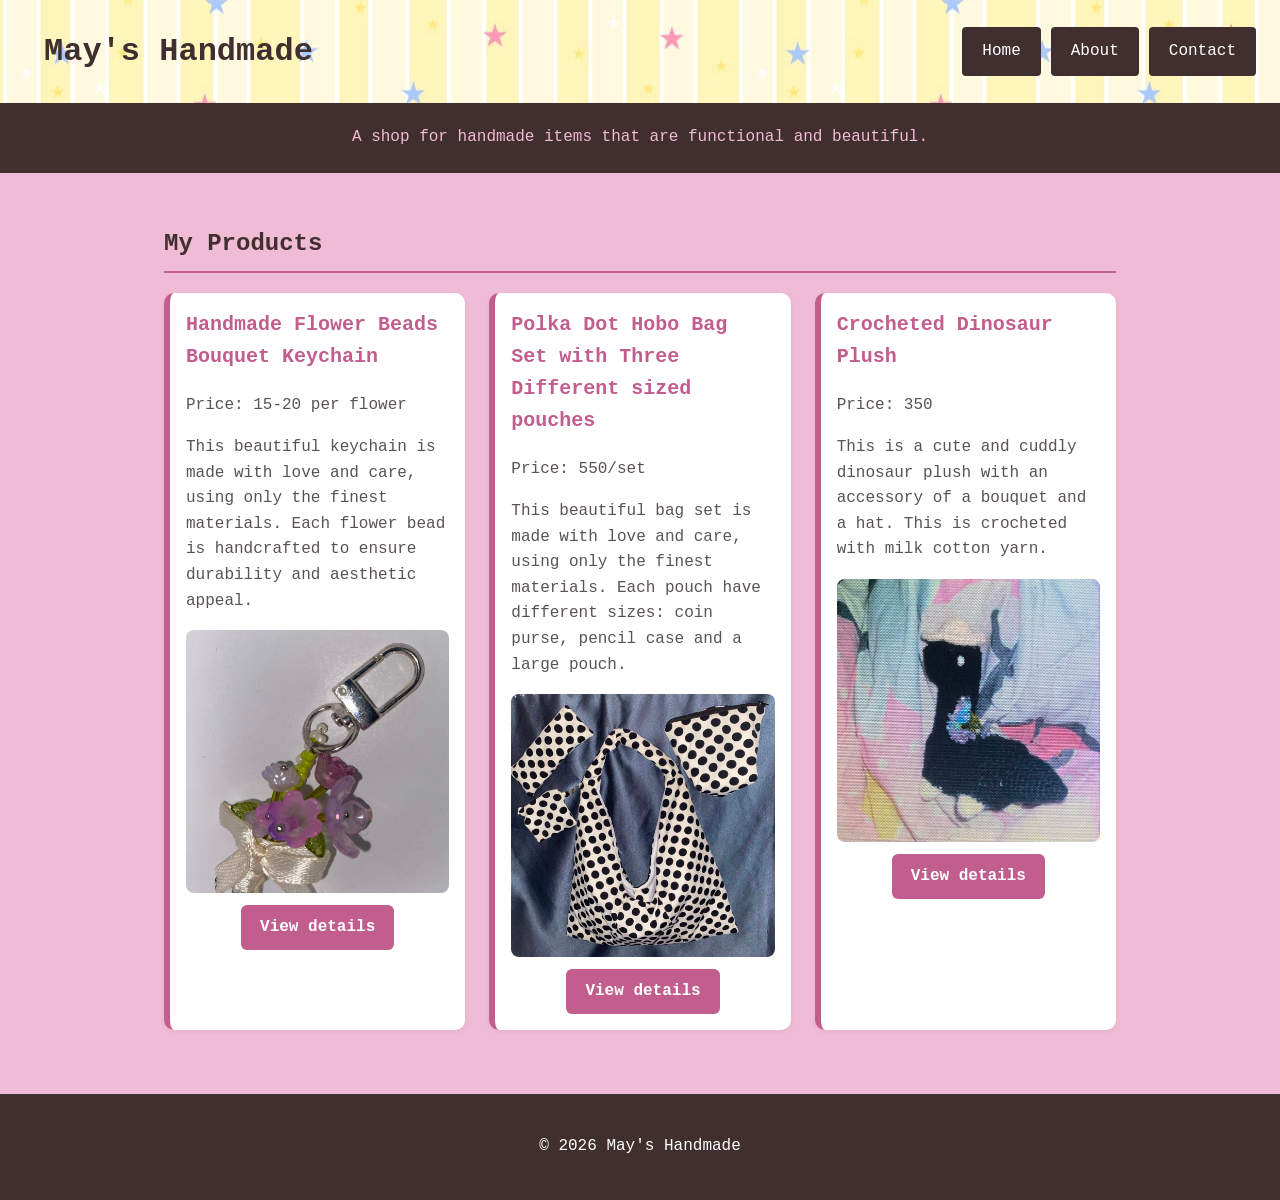
<file: index.html>
<!DOCTYPE html>
<html lang="en">
<head>
    <meta charset="UTF-8">
    <meta name="viewport" content="width=device-width, initial-scale=1.0">
    <title>May's Handmade</title>
    <link rel="stylesheet" href="style.css">
</head>

<body>

    <header class="shop-banner">
        <h1>May's Handmade</h1>

        <nav>
            <ul>
                <li><a href="index.html">Home</a></li>
                <li><a href="about.html">About</a></li>
                <li><a href="contact.html">Contact</a></li>
            </ul>
        </nav>
    </header>

    <p class="header-description">A shop for handmade items that are functional and beautiful.</p>

    <main>
        <h2>My Products</h2>
        <div class="product-grid">
            <article class="product-card">
                <h3>Handmade Flower Beads Bouquet Keychain</h3>

                <p>Price: 15-20 per flower</p>

                <p>
                    This beautiful keychain is made with love and care, using only
                    the finest materials. Each flower bead is handcrafted to ensure
                    durability and aesthetic appeal.
                </p>

                <img src="flower-keychain.jpg"
                    alt="Handmade Flower Beads Bouquet Keychain"
                    width="300"
                    height="300">

                <a href="products/flower-keychain.html">View details</a>
            </article>


            <article class="product-card">
                <h3>Polka Dot Hobo Bag Set with Three Different sized pouches</h3>

                <p>Price: 550/set</p>

                <p>
                    This beautiful bag set is made with love and care, using only
                    the finest materials. Each pouch have different sizes:
                    coin purse, pencil case and a large pouch.
                </p>

                <img src="polka-dot-bag.jpg"
                    alt="Polka Dot Hobo Bag Set"
                    width="300"
                    height="300">

                <a href="products/polka-dot-bag.html">View details</a>
            </article>


            <article class="product-card">
                <h3>Crocheted Dinosaur Plush</h3>

                <p>Price: 350</p>

                <p>
                    This is a cute and cuddly dinosaur plush with an accessory
                    of a bouquet and a hat. This is crocheted with milk cotton yarn.
                </p>

                <img src="dinosaur-plush.jpg"
                    alt="Crocheted Dinosaur Plush"
                    width="300"
                    height="300">

                <a href="products/dinosaur-plush.html">View details</a>
            </article>
        </div>
    </main>

    <footer>
        <p>&copy; 2026 May's Handmade</p>
    </footer>

</body>

</html>
</file>
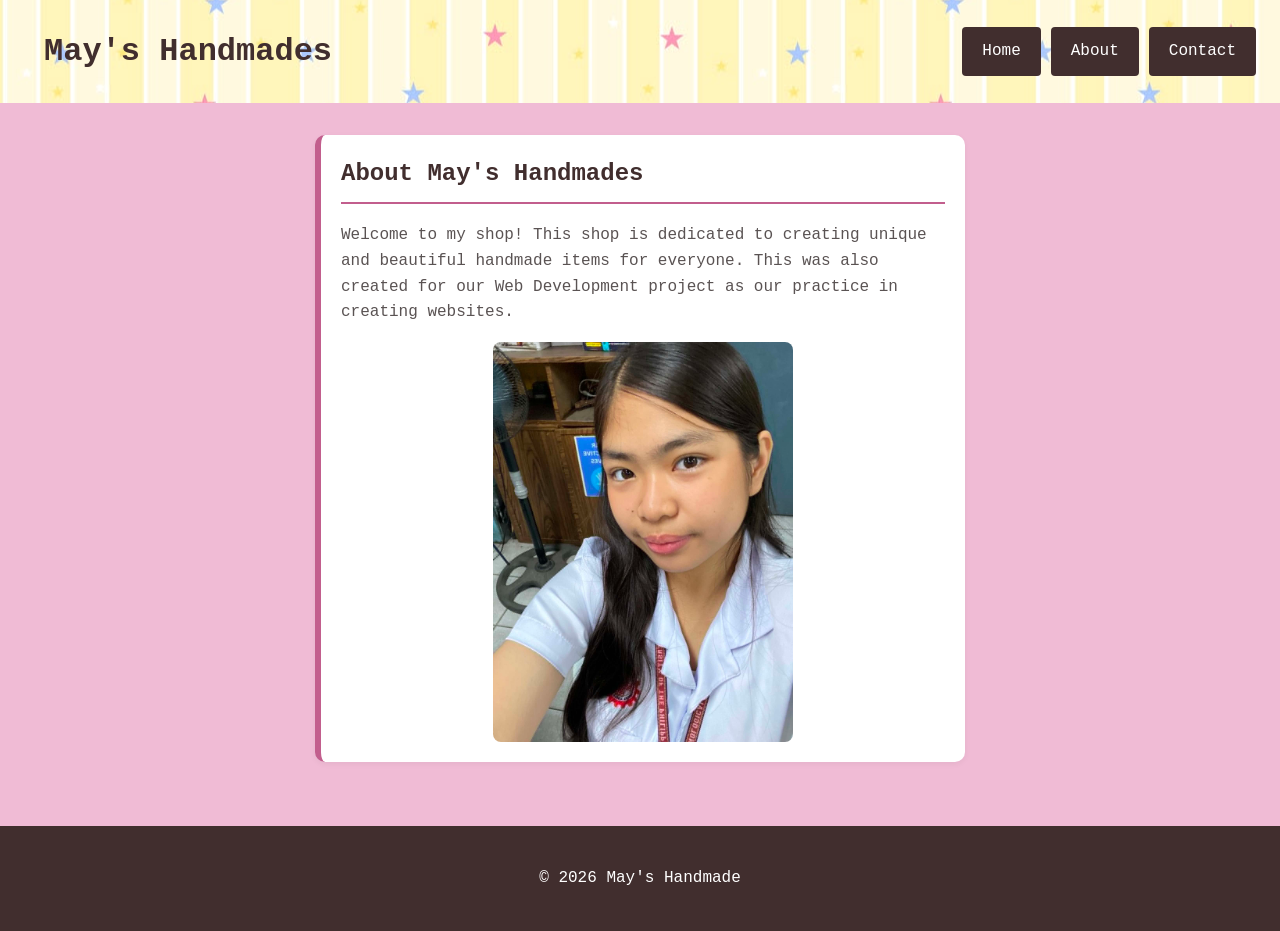
<file: about.html>
<!DOCTYPE html>
<html lang="en">
<head>
    <meta charset="UTF-8">
    <title>About - May's Handmade</title>
    <link rel="stylesheet" href="style.css">
</head>
<body>
    <header>
        <h1>May's Handmades</h1>

        <nav>
        <ul>
            <li><a href="index.html">Home</a></li>
            <li><a href="about.html">About</a></li>
            <li><a href="contact.html">Contact</a></li>
        </ul>
        </nav>
    </header>

    <main>
        <section>
            <h2>About May's Handmades</h2>
            <p>Welcome to my shop! This shop is dedicated to creating unique and beautiful handmade items for everyone. This was also created for our Web Development project as our practice in creating websites. </p>
            <img src="may-bugtong.jpg" alt="A photo of May" width="300" height="400">
        </section>
    </main>

    <footer>
        <p>&copy; 2026 May's Handmade</p>
    </footer>
</body>
</html>
</file>
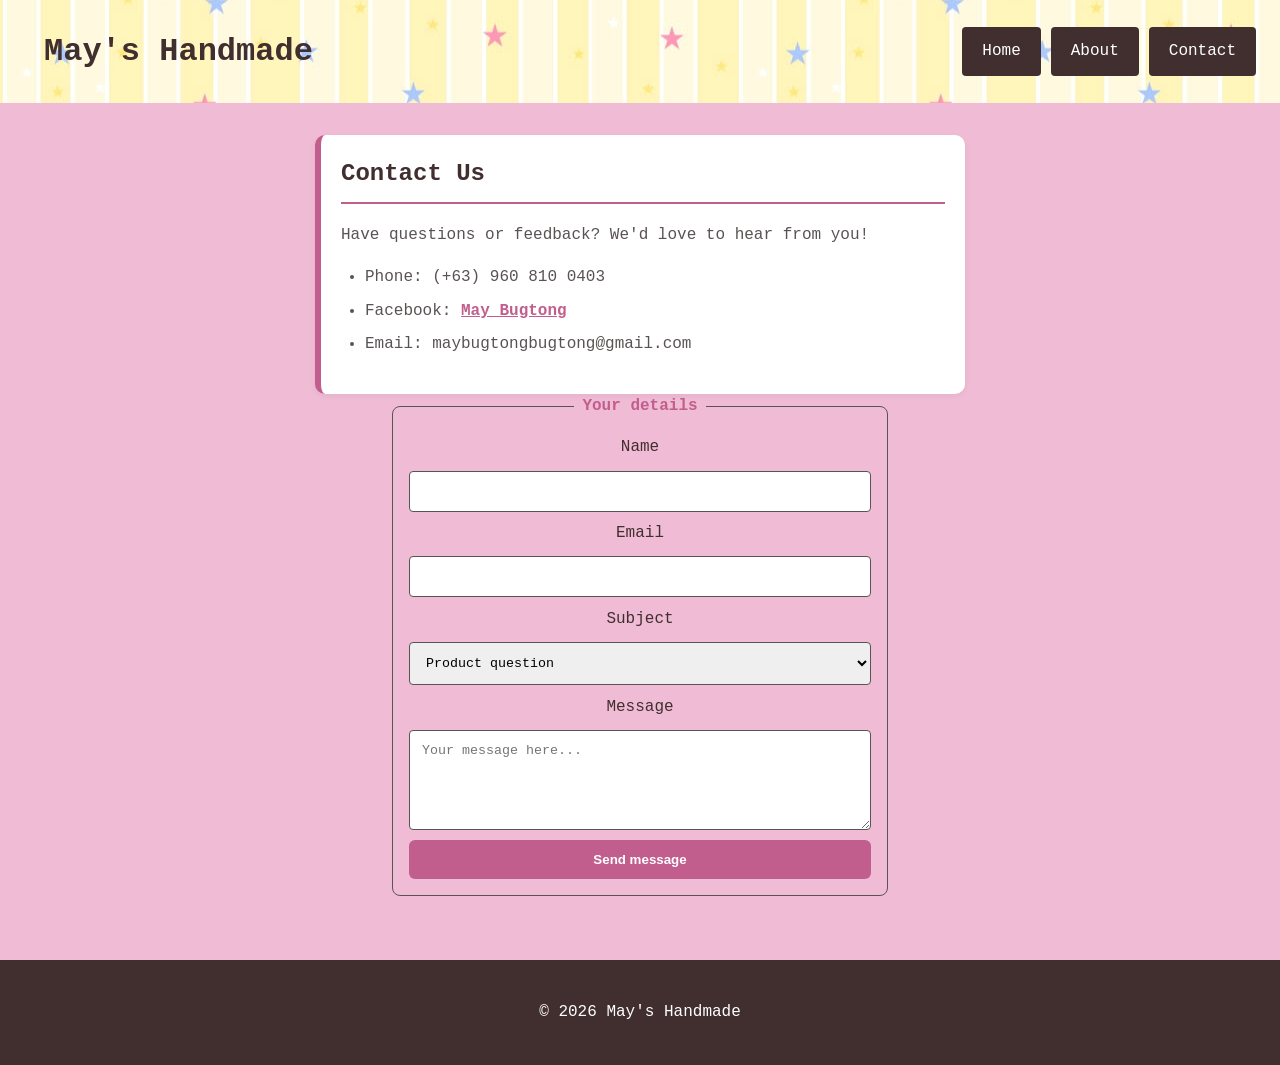
<file: contact.html>
<!DOCTYPE html>
<html lang="en">
<head>
    <meta charset="UTF-8">
    <title>Contact - May's Handmade</title>
    <link rel="stylesheet" href="style.css">
</head>
<body>

  <header>
    <h1>May's Handmade</h1>

    <nav>
      <ul>
        <li><a href="index.html">Home</a></li>
        <li><a href="about.html">About</a></li>
        <li><a href="contact.html">Contact</a></li>
      </ul>
    </nav>
  </header>


  <main>
    <section>
      <h2>Contact Us</h2>
      <p>Have questions or feedback? We'd love to hear from you!</p>
      <ul>
        <li>Phone: (+63) 960 810 0403</li>
        <li>Facebook: <a href="https://www.facebook.com/maymaymaymaymaymaymaymaymay23">May Bugtong</a></li>
        <li>Email: maybugtongbugtong@gmail.com</li>
      </ul>
    </section>

    <form>
      <fieldset>
        <legend>Your details</legend>

        <label for="name">Name</label>
        <input type="text" id="name" name="name" required>

        <label for="email">Email</label>
        <input type="email" id="email" name="email" required>

        <label for="subject">Subject</label>
        <select id="subject" name="subject">
          <option value="product-question">Product question</option>
          <option value="order-status">Order status</option>
          <option value="custom-order">Custom order</option>
          <option value="wholesale-enquiry">Wholesale enquiry</option>
          <option value="something-else">Something else</option>
        </select>

        <label for="message">Message</label>
          <textarea id="message" name="message" placeholder="Your message here..."></textarea>

        <button type="submit">Send message</button>
      </fieldset>
      </form>
  </main>

  <footer>
    <p>&copy; 2026 May's Handmade</p>
  </footer>
</body>
</html>
</file>
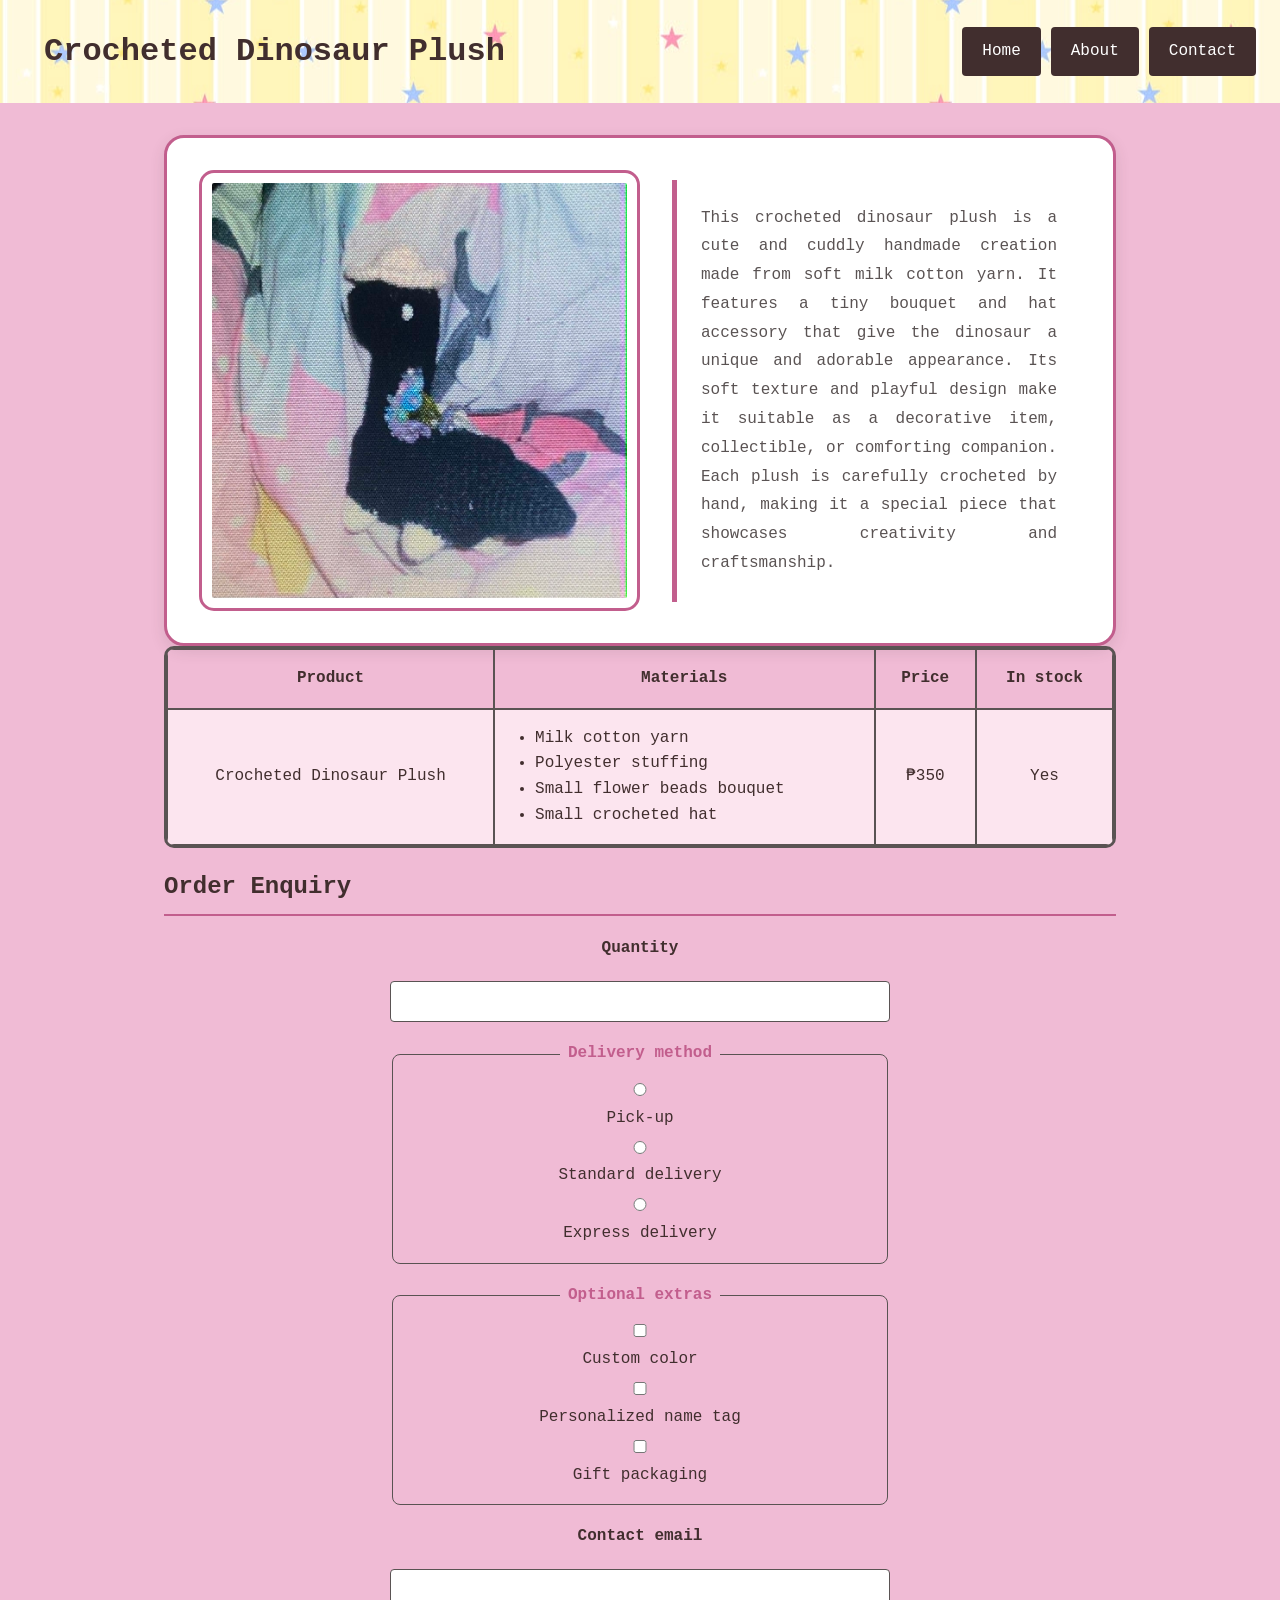
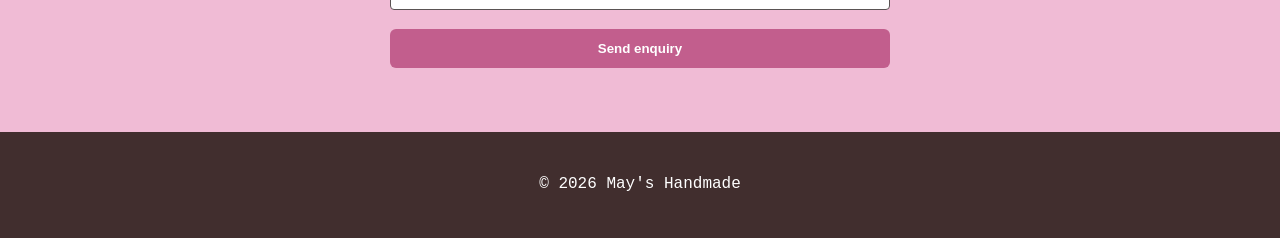
<file: products/dinosaur-plush.html>
<!DOCTYPE html>
<html lang="en">
<head>
    <meta charset="UTF-8">
    <title>Crocheted Dinosaur Plush - May's Handmade</title>
    <link rel="stylesheet" href="../style.css">
</head>
<body>
  <header>
    <h1>Crocheted Dinosaur Plush</h1>

    <nav>
      <ul>
        <li><a href="../index.html">Home</a></li>
        <li><a href="../about.html">About</a></li>
        <li><a href="../contact.html">Contact</a></li>
      </ul>
    </nav>
  </header>

  <main>
    <div class="product-intro">
      <img src="dinosaur-plush.jpg" alt="Crocheted Dinosaur Plush" width="600" height="600">
      <p id="prdt1">This crocheted dinosaur plush is a cute and cuddly handmade creation made from soft milk cotton yarn. It features a tiny bouquet and hat accessory that give the dinosaur a unique and adorable appearance. Its soft texture and playful design make it suitable as a decorative item, collectible, or comforting companion. Each plush is carefully crocheted by hand, making it a special piece that showcases creativity and craftsmanship.</p>
    </div>

    <table>
      <tr>
        <th>Product</th>
        <th>Materials</th>
        <th>Price</th>
        <th>In stock</th>
      </tr>
      <tr>
        <td>Crocheted Dinosaur Plush</td>
        <td>
          <ul>
            <li>Milk cotton yarn</li>
            <li>Polyester stuffing</li>
            <li>Small flower beads bouquet</li>
            <li>Small crocheted hat</li>
          </ul>
        </td>
        <td>₱350</td>
        <td>Yes</td>
      </tr>
    </table>

    <h2>Order Enquiry</h2>

    <form>
      <label for="quantity">Quantity</label>
      <input type="number" id="quantity" name="quantity" min="1" max="20" required>

      <fieldset>
        <legend>Delivery method</legend>
        <input type="radio" id="pickup" name="delivery" value="pickup">
        <label for="pickup">Pick-up</label>

        <input type="radio" id="standard-delivery" name="delivery" value="standard-delivery">
        <label for="standard-delivery">Standard delivery</label>

        <input type="radio" id="express-delivery" name="delivery" value="express-delivery">
        <label for="express-delivery">Express delivery</label>
      </fieldset>

      <fieldset>
        <legend>Optional extras</legend>
        <input type="checkbox" id="custom-color" name="extras" value="custom-color">
        <label for="custom-color">Custom color</label>

        <input type="checkbox" id="name-tag" name="extras" value="name-tag">
        <label for="name-tag">Personalized name tag</label>

        <input type="checkbox" id="gift-packaging" name="extras" value="gift-packaging">
        <label for="gift-packaging">Gift packaging</label>
      </fieldset>

      <label for="email">Contact email</label>
      <input type="email" id="email" name="email" required>

      <button type="submit">Send enquiry</button>
    </form>
  </main>

  <footer>
    <p>&copy; 2026 May's Handmade</p>
  </footer>
</body>
</html>
</file>
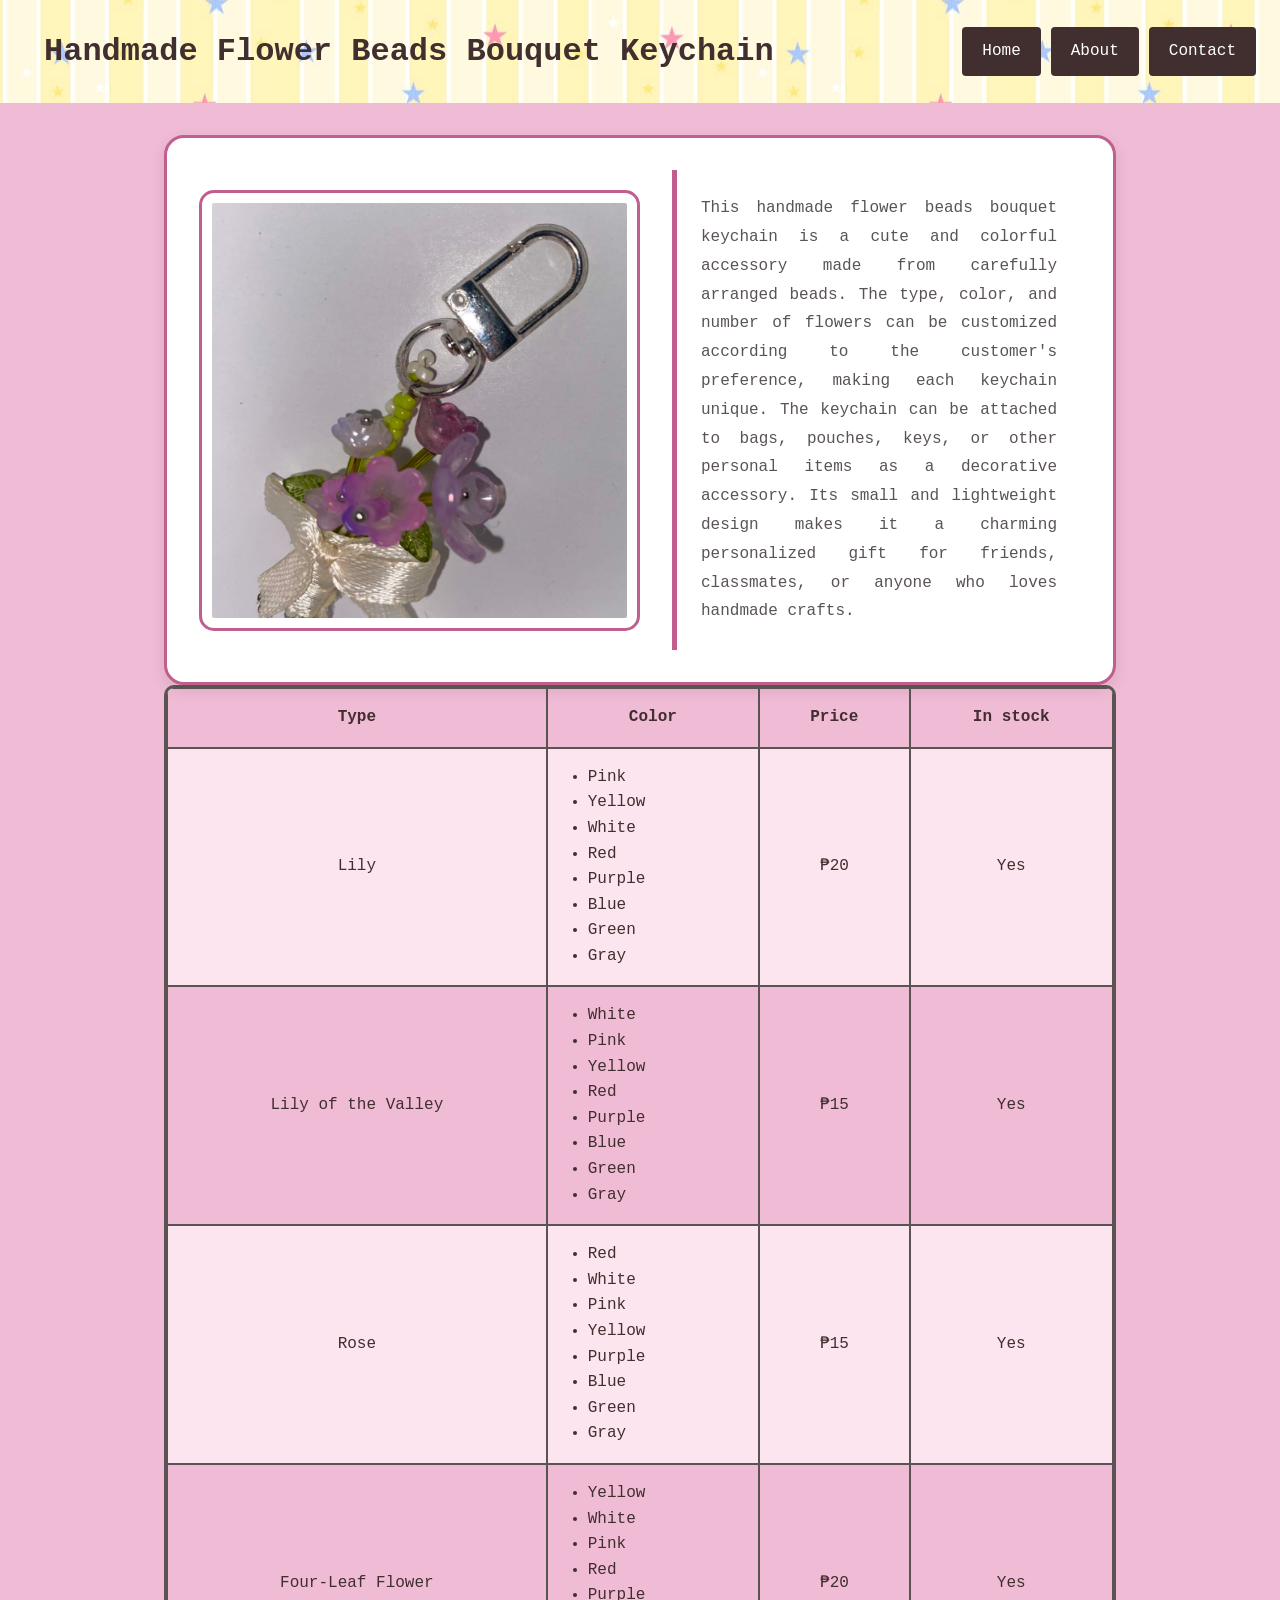
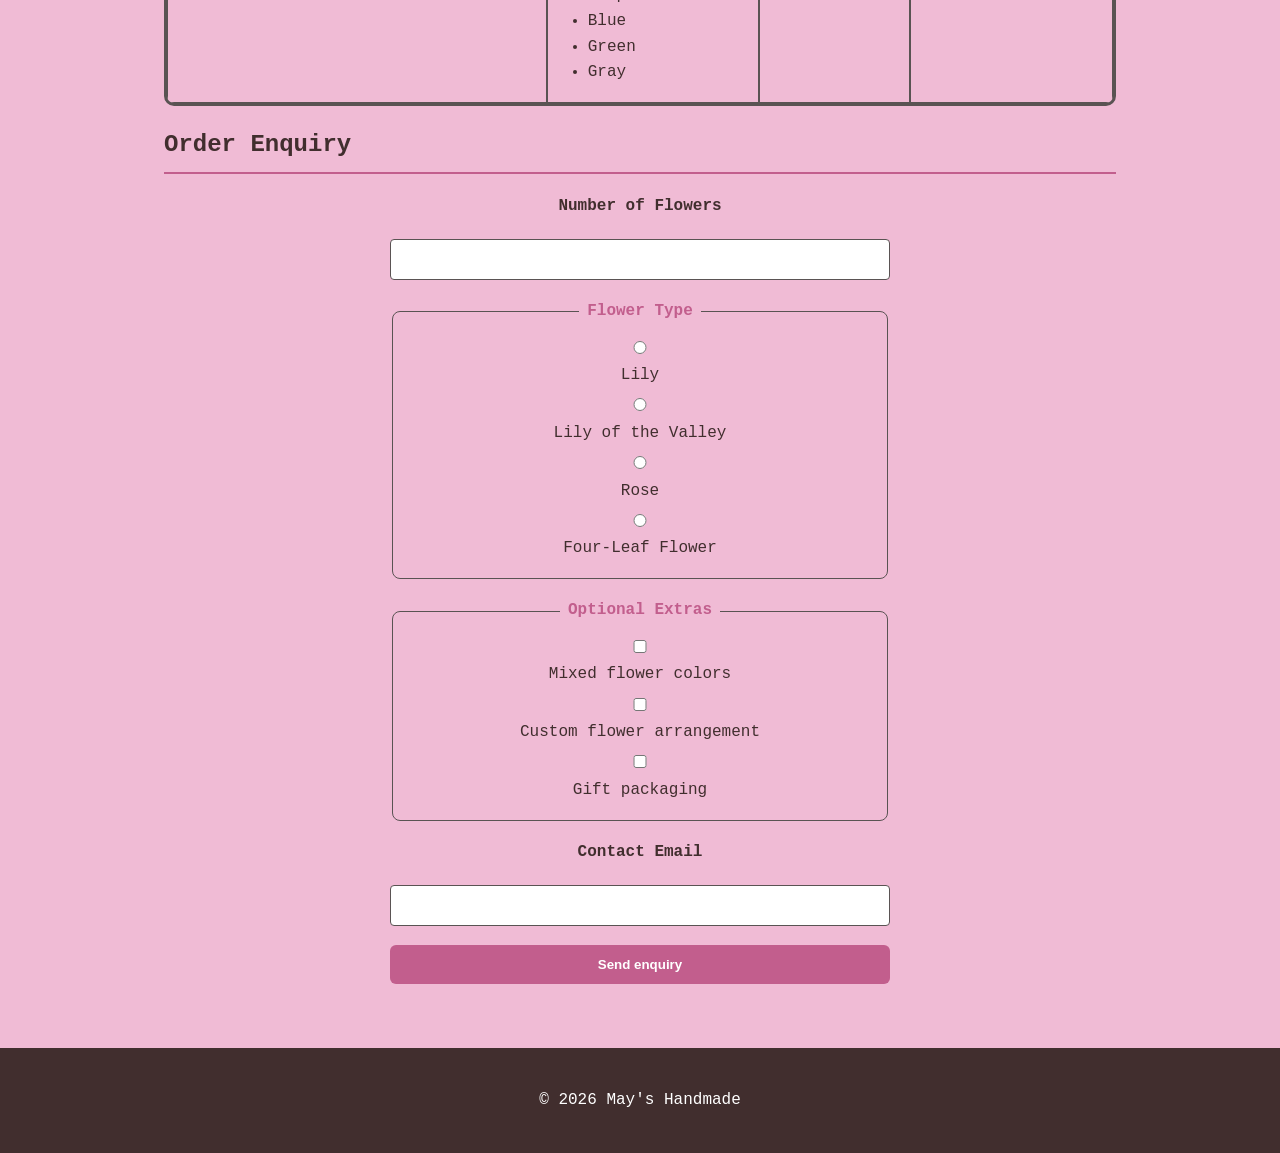
<file: products/flower-keychain.html>
<!DOCTYPE html>
<html lang="en">
<head>
  <meta charset="UTF-8">
  <title>Handmade Flower Beads Bouquet Keychain - May's Handmade</title>
  <link rel="stylesheet" href="../style.css">
</head>

<body>
  <header>
    <h1>Handmade Flower Beads Bouquet Keychain</h1>

    <nav>
      <ul>
        <li><a href="../index.html">Home</a></li>
        <li><a href="../about.html">About</a></li>
        <li><a href="../contact.html">Contact</a></li>
      </ul>
    </nav>
  </header>

  <main>
    <div class="product-intro">
    <img src="flower-keychain.jpg" alt="Handmade Flower Beads Bouquet Keychain" width="600" height="600">
    <p id="prdt1">This handmade flower beads bouquet keychain is a cute and colorful accessory made from carefully arranged beads. The type, color, and number of flowers can be customized according to the customer's preference, making each keychain unique. The keychain can be attached to bags, pouches, keys, or other personal items as a decorative accessory. Its small and lightweight design makes it a charming personalized gift for friends, classmates, or anyone who loves handmade crafts.</p>
    </div>

    <table>
      <tr>
        <th>Type</th>
        <th>Color</th>
        <th>Price</th>
        <th>In stock</th>
      </tr>
      <tr>
        <td>Lily</td>
        <td>
          <ul>
            <li>Pink</li>
            <li>Yellow</li>
            <li>White</li>
            <li>Red</li>
            <li>Purple</li>
            <li>Blue</li>
            <li>Green</li>
            <li>Gray</li>
          </ul>
        </td>
        <td>₱20</td>
        <td>Yes</td>
      </tr>
      <tr>
        <td>Lily of the Valley</td>
        <td>
          <ul>
            <li>White</li>
              <li>Pink</li>
              <li>Yellow</li>
              <li>Red</li>
              <li>Purple</li>
              <li>Blue</li>
              <li>Green</li>
              <li>Gray</li>
            </ul>
          </td>
          <td>₱15</td>
          <td>Yes</td>
        </tr>
        <tr>
          <td>Rose</td>
          <td>
            <ul>
              <li>Red</li>
              <li>White</li>
              <li>Pink</li>
              <li>Yellow</li>
              <li>Purple</li>
              <li>Blue</li>
              <li>Green</li>
              <li>Gray</li>
            </ul>
          </td>
          <td>₱15</td>
          <td>Yes</td>
        </tr>
        <tr>
          <td>Four-Leaf Flower</td>
          <td>
            <ul>
              <li>Yellow</li>
              <li>White</li>
              <li>Pink</li>
              <li>Red</li>
              <li>Purple</li>
              <li>Blue</li>
              <li>Green</li>
              <li>Gray</li>
            </ul>
          </td>
          <td>₱20</td>
          <td>Yes</td>
        </tr>
    </table>

    <h2>Order Enquiry</h2>

    <form>
      <label for="quantity">Number of Flowers</label>
      <input type="number" id="quantity" name="quantity" min="1" max="20" required>

      <fieldset>
        <legend>Flower Type</legend>

        <input type="radio" id="lily" name="flower-type" value="lily">
        <label for="lily">Lily</label>

        <input type="radio" id="lily-valley" name="flower-type" value="lily-of-the-valley">
        <label for="lily-valley">Lily of the Valley</label>

        <input type="radio" id="rose" name="flower-type" value="rose">
        <label for="rose">Rose</label>

        <input type="radio" id="four-leaf" name="flower-type" value="four-leaf-flower">
        <label for="four-leaf">Four-Leaf Flower</label>
      </fieldset>

      <fieldset>
        <legend>Optional Extras</legend>

        <input type="checkbox" id="mixed-colors" name="extras" value="mixed-colors">
        <label for="mixed-colors">Mixed flower colors</label>

        <input type="checkbox" id="custom-arrangement" name="extras" value="custom-arrangement">
        <label for="custom-arrangement">Custom flower arrangement</label>

        <input type="checkbox" id="gift-packaging" name="extras" value="gift-packaging">
        <label for="gift-packaging">Gift packaging</label>
      </fieldset>

        <label for="email">Contact Email</label>
        <input type="email" id="email" name="email" required>

      <button type="submit">Send enquiry</button>
    </form>
  </main>

  <footer>
    <p>&copy; 2026 May's Handmade</p>
  </footer>
</body>
</html>
</file>
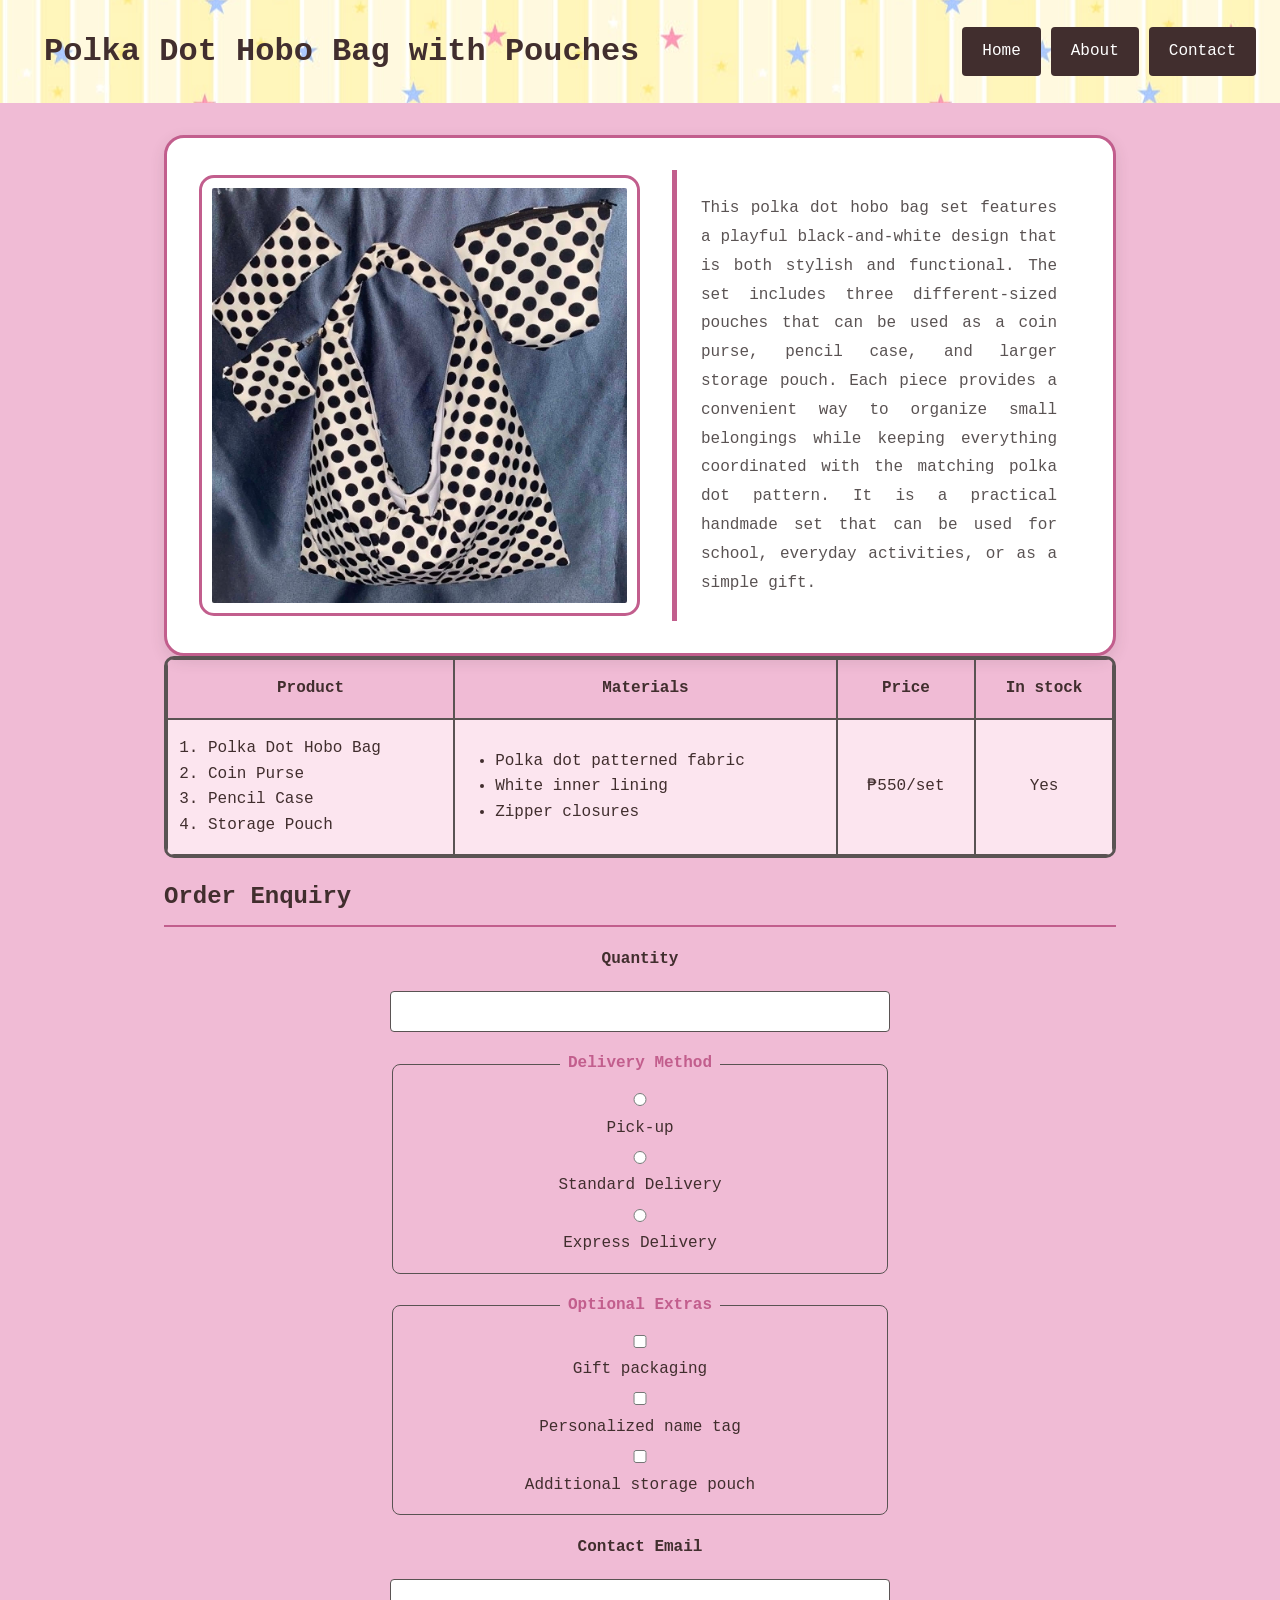
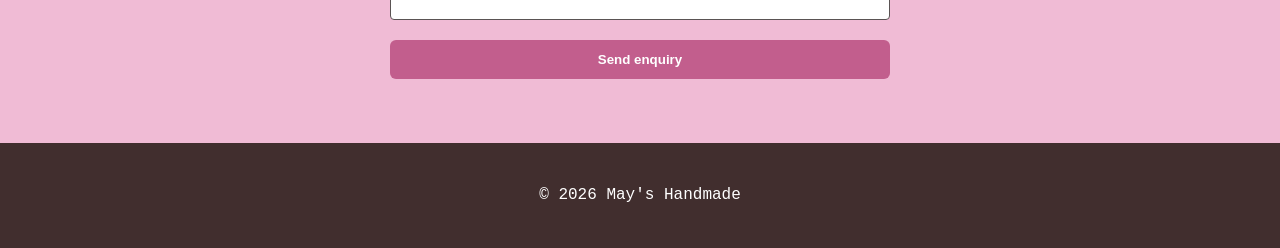
<file: products/polka-dot-bag.html>
<!DOCTYPE html>
<html lang="en">
<head>
    <meta charset="UTF-8">
    <title>Polka Dot Hobo Bag with Pouches - May's Handmade</title>
    <link rel="stylesheet" href="../style.css">
</head>

<body>
  <header>
    <h1>Polka Dot Hobo Bag with Pouches</h1>

    <nav>
      <ul>
        <li><a href="../index.html">Home</a></li>
        <li><a href="../about.html">About</a></li>
        <li><a href="../contact.html">Contact</a></li>
      </ul>
    </nav>
  </header>

  <main>
    <div class="product-intro">
    <img src="polka-dot-bag.jpg" alt="Polka Dot Hobo Bag with Pouches" width="600" height="600">
    <p id="prdt1"> This polka dot hobo bag set features a playful black-and-white design that is both stylish and functional. The set includes three different-sized pouches that can be used as a coin purse, pencil case, and larger storage pouch. Each piece provides a convenient way to organize small belongings while keeping everything coordinated with the matching polka dot pattern. It is a practical handmade set that can be used for school, everyday activities, or as a simple gift.</p>
    </div>
  <table>
    <tr>
      <th>Product</th>
      <th>Materials</th>
      <th>Price</th>
      <th>In stock</th>
    </tr>

    <tr>
      <td>
        <ol>
          <li>Polka Dot Hobo Bag</li>
          <li>Coin Purse</li>
          <li>Pencil Case</li>
          <li>Storage Pouch</li>
        </ol>
      </td>

      <td>
        <ul>
          <li>Polka dot patterned fabric</li>
          <li>White inner lining</li>
          <li>Zipper closures</li>
        </ul>
      </td>

      <td>₱550/set</td>
      <td>Yes</td>
    </tr>
  </table>

  <h2>Order Enquiry</h2>

  <form>

    <label for="quantity">Quantity</label>
    <input type="number" id="quantity" name="quantity"min="1" max="20" required>

    <fieldset>
      <legend>Delivery Method</legend>

      <input type="radio" id="pickup" name="delivery" value="pickup">
      <label for="pickup">Pick-up</label>

      <input type="radio" id="standard-delivery" name="delivery" value="standard-delivery">
      <label for="standard-delivery">Standard Delivery</label>

      <input type="radio" id="express-delivery" name="delivery" value="express-delivery">
      <label for="express-delivery">Express Delivery</label>

    </fieldset>

    <fieldset>
      <legend>Optional Extras</legend>

      <input type="checkbox" id="gift-packaging" name="extras" value="gift-packaging">
      <label for="gift-packaging">Gift packaging</label>

      <input type="checkbox" id="personalized-tag" name="extras" value="personalized-tag">
      <label for="personalized-tag">Personalized name tag</label>

      <input type="checkbox" id="extra-pouch" name="extras" value="extra-pouch">
      <label for="extra-pouch">Additional storage pouch</label>

    </fieldset>

      <label for="email">Contact Email</label>
      <input type="email" id="email" name="email" required>

    <button type="submit">Send enquiry</button>

  </form>

  </main>

  <footer>
      <p>&copy; 2026 May's Handmade</p>
  </footer>
</body>
</html>
</file>
<file: style.css>
:root {
    --brand-color: #c25e8d;
    --ink-color: #412e2e;
    --muted-grey: #5a5353;
    --light-bg: #f0bbd5;
    --white: #ffffff;
  }

  * {
    box-sizing: border-box;
  }

  body {
    margin: 0;
    font-family: 'Courier New', monospace;
    line-height: 1.6;
    color: var(--ink-color);
    background-color: var(--light-bg);
  }

  img {
    max-width: 100%;
    height: auto;
    border-radius: 8px;
    margin: 0 auto;
    display: block;
  }

  a {
    color: var(--brand-color);
  }

  header {
    background-image: url('star.jpg');
    background-repeat: repeat-x;
    background-size: auto;
    background-position: center;
    color: var(--ink-color);
    padding: 1rem 1.5rem;

    display: flex;
    justify-content: space-between;
    align-items: center;
  }

  header h1 {
    margin: 10px 20px;
  }

  .header-description {
    height: 70px;
    margin: 0;
    padding: 16px;

    display: flex;
    justify-content: center;
    align-items: center;

    text-align: center;
    color: var(--light-bg);
    background-color: var(--ink-color);
  }

  nav {
  background-color: transparent;
}

nav ul {
  list-style: none;
  padding: 0;
  margin: 0;

  display: flex;
  gap: 10px;
}

nav li a {
  display: block;
  padding: 0.75rem 1.25rem;
  color: var(--white);
  background-color: var(--ink-color);
  text-decoration: none;
  border-radius: 4px;
  transition: 0.3s ease;
}

nav li a:hover {
  background-color: var(--brand-color);
}

nav li a:active {
  transform: translateY(1px);
  box-shadow: 0 2px 4px rgba(65, 46, 46, 0.2);
}

  main {
    max-width: 1000px;
    margin: 0 auto;
    padding: 2rem 1.5rem;
  }

  .product-intro {
    width: 100%;
    min-height: 400px;

    display: flex;
    align-items: center;
    justify-content: center;

    gap: 2rem;
    padding: 2rem;
    background-color: var(--white);
    border: 3px solid var(--brand-color);
    border-radius: 20px;
    box-shadow: 0 5px 15px rgba(65, 46, 46, 0.12);
  }

  .product-intro img {
    width: 50%;
    max-width: 500px;
    padding: 10px;
    border: 3px solid var(--brand-color);
    border-radius: 15px;
  }

  #prdt1 {
    flex: 1;
    margin: 0;
    padding: 1.5rem;
    color: var(--muted-grey);
    line-height: 1.8;
    text-align: justify;
    border-left: 5px solid var(--brand-color);
  }

  main h2 {
    color: var(--ink-color);
    border-bottom: 2px solid var(--brand-color);
    padding-bottom: 0.5rem;
  }

  .product-grid {
    display: flex;
    flex-wrap: wrap;
    gap: 24px;
  }

  .product-card {
    background-color: var(--white);
    border-radius: 10px;
    border-left: 6px solid var(--brand-color);
    padding: 16px;
    margin-bottom: 0;
    box-shadow: 0 2px 6px rgba(0, 0, 0, 0.05);

    flex: 1 1 240px;
  }

  .product-card h3 {
    margin-top: 0;
    font-size: 1.25rem;
    color: var(--brand-color);
  }

  .product-card p {
    color: var(--muted-grey);
  }

  .product-card a {
    display: block;
    width: fit-content;
    margin: 0.75rem auto 0;
    padding: 0.6rem 1.2rem;
    background-color: var(--brand-color);
    color: var(--white);
    text-decoration: none;
    text-align: center;
    border-radius: 6px;
    font-weight: bold;
    transition: 0.3s ease;
  }

  .product-card a:hover {
    background-color: var(--ink-color);
    text-decoration: none;
  }

.product-card a:active {
  transform: translateY(1px);
  box-shadow: 0 2px 4px rgba(65, 46, 46, 0.2);
}

  table {
    width: 100%;
    border-collapse: separate;
    border-spacing: 0;
    border-radius: 10px;
    border: 3px solid var(--muted-grey);
    overflow: hidden;
  }

  th,
  td {
    border: 1px solid var(--muted-grey);
    padding: 1rem;
    text-align: center;
  }

  tr:nth-child(even) {
    background-color: #fce5ef;
  }

  tr:hover {
    background-color: #f5cddd;
  }

  td ul,
  td ol {
    margin: 0;
    padding-left: 1.5rem;
    text-align: left;
  }

  section {
    width: 100%;
    max-width: 650px;
    background-color: var(--white);
    border-radius: 10px;
    border-left: 6px solid var(--brand-color);
    padding: 20px;
    margin: 0 auto;
    box-shadow: 0 2px 6px rgba(0, 0, 0, 0.05);
  }

  section h2 {
    margin-top: 0;
    font-size: 1.5rem;
    color: var(--ink-color);
    border-bottom: 2px solid var(--brand-color);
    padding-bottom: 0.5rem;
  }

  section p {
    color: var(--muted-grey);
    font-size: 1rem;
  }

  section ul {
    padding-left: 1.5rem;
    color: var(--muted-grey);
  }

  section li {
    margin-bottom: 0.5rem;
  }

  section a {
    color: var(--brand-color);
    font-weight: bold;
  }

  form {
    max-width: 500px;
    width: 100%;
    margin: 0 auto;

    display: flex;
    flex-direction: column;
    gap: 1.2rem;

    text-align: center;
  }

  fieldset {
    border: 1px solid var(--muted-grey);
    border-radius: 8px;
    padding: 1rem;

    display: flex;
    flex-direction: column;
    gap: 0.6rem;
  }

  legend {
    color: var(--brand-color);
    font-weight: bold;
    padding: 0 0.5rem;
  }

  label {
    font-weight: bold;
  }

  input,
  textarea,
  select {
    width: 100%;
    padding: 0.75rem;
    border: 1px solid var(--muted-grey);
    border-radius: 4px;
    font-family: inherit;
  }

  fieldset input[type="radio"],
  fieldset input[type="checkbox"] {
    width: auto;
    margin: 0;
  }

  fieldset label {
    font-weight: normal;
  }

  textarea {
    min-height: 100px;
    resize: vertical;
  }

  button[type="submit"] {
  background-color: var(--brand-color);
  color: var(--white);
  padding: 0.75rem 1.5rem;
  border: none;
  border-radius: 6px;
  cursor: pointer;
  font-weight: bold;

  transition: 0.3s ease;
}

button[type="submit"]:hover {
  background-color: var(--ink-color);
  transform: translateY(-3px);
  box-shadow: 0 5px 10px rgba(65, 46, 46, 0.25);
}

button[type="submit"]:active {
  transform: translateY(1px);
  box-shadow: 0 2px 4px rgba(65, 46, 46, 0.2);
}

  input:focus,
  textarea:focus,
  select:focus {
    outline: 3px solid var(--brand-color);
    outline-offset: 2px;
  }

  footer {
    background-color: var(--ink-color);
    color: var(--white);
    text-align: center;
    padding: 1.5rem;
    margin-top: 2rem;
  }
</file>
